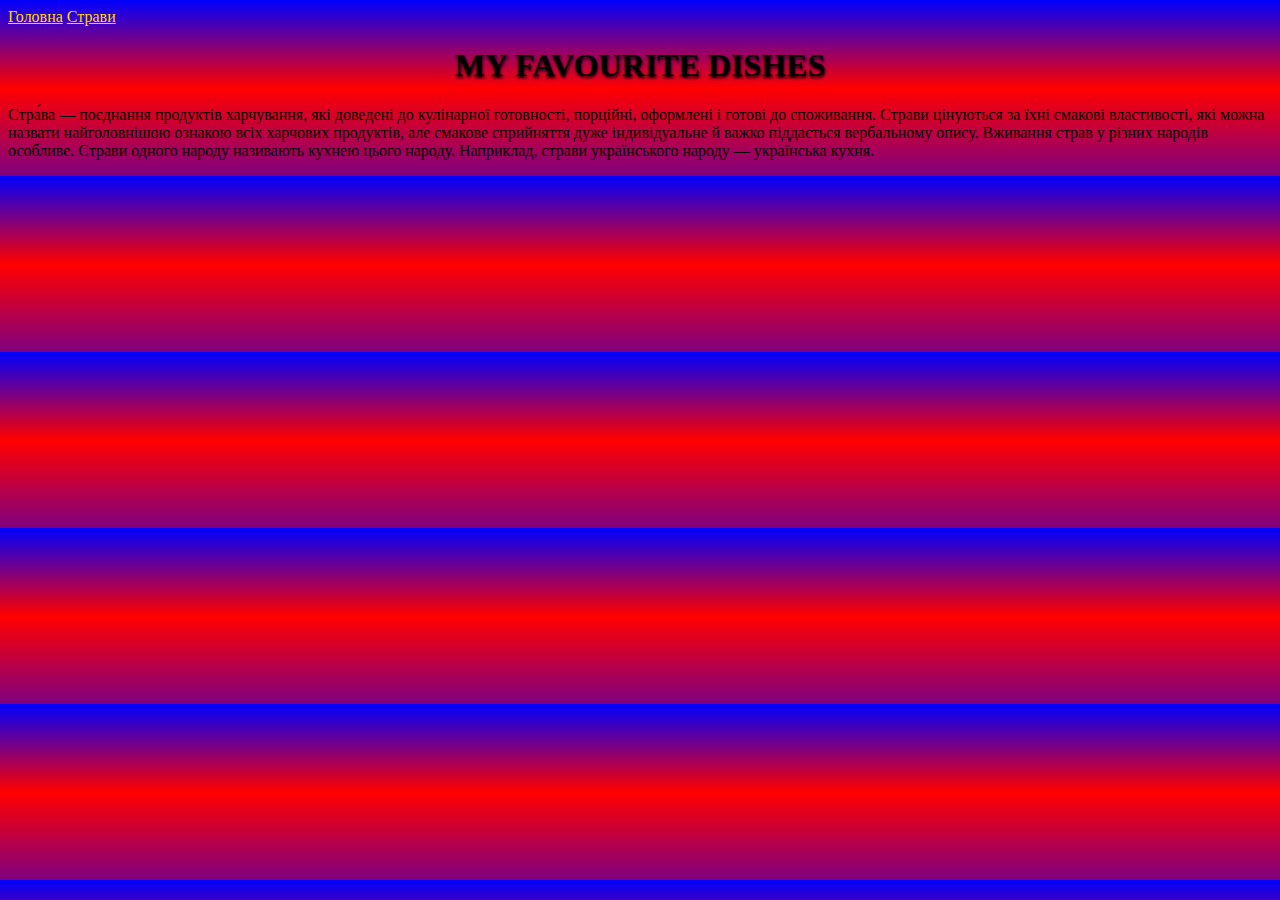
<file: index.html>
<!DOCTYPE html>
<html lang="en">
<head>
    <meta charset="UTF-8">
    <meta http-equiv="X-UA-Compatible" content="IE=edge">
    <meta name="viewport" content="width=device-width, initial-scale=1.0">
    <title>My favourite dishes</title>
    <link rel="stylesheet" href="Style.css">
</head>
<body class="body">
    <header>
        <a href="index.html">Головна</a>
        <a href="./dishes.html">Страви</a>
    </header>
    <h1 class="h1">My favourite dishes</h1>
<p>Стра́ва — поєднання продуктів харчування, які доведені до кулінарної готовності, порційні, оформлені і готові до споживання.

    Страви цінуються за їхні смакові властивості, які можна назвати найголовнішою ознакою всіх харчових продуктів, але смакове сприйняття дуже індивідуальне й важко піддається вербальному опису.
    
    Вживання страв у різних народів особливе. Страви одного народу називають кухнею цього народу. Наприклад, страви українського народу — українська кухня.</p>
</body>
</html>
</file>
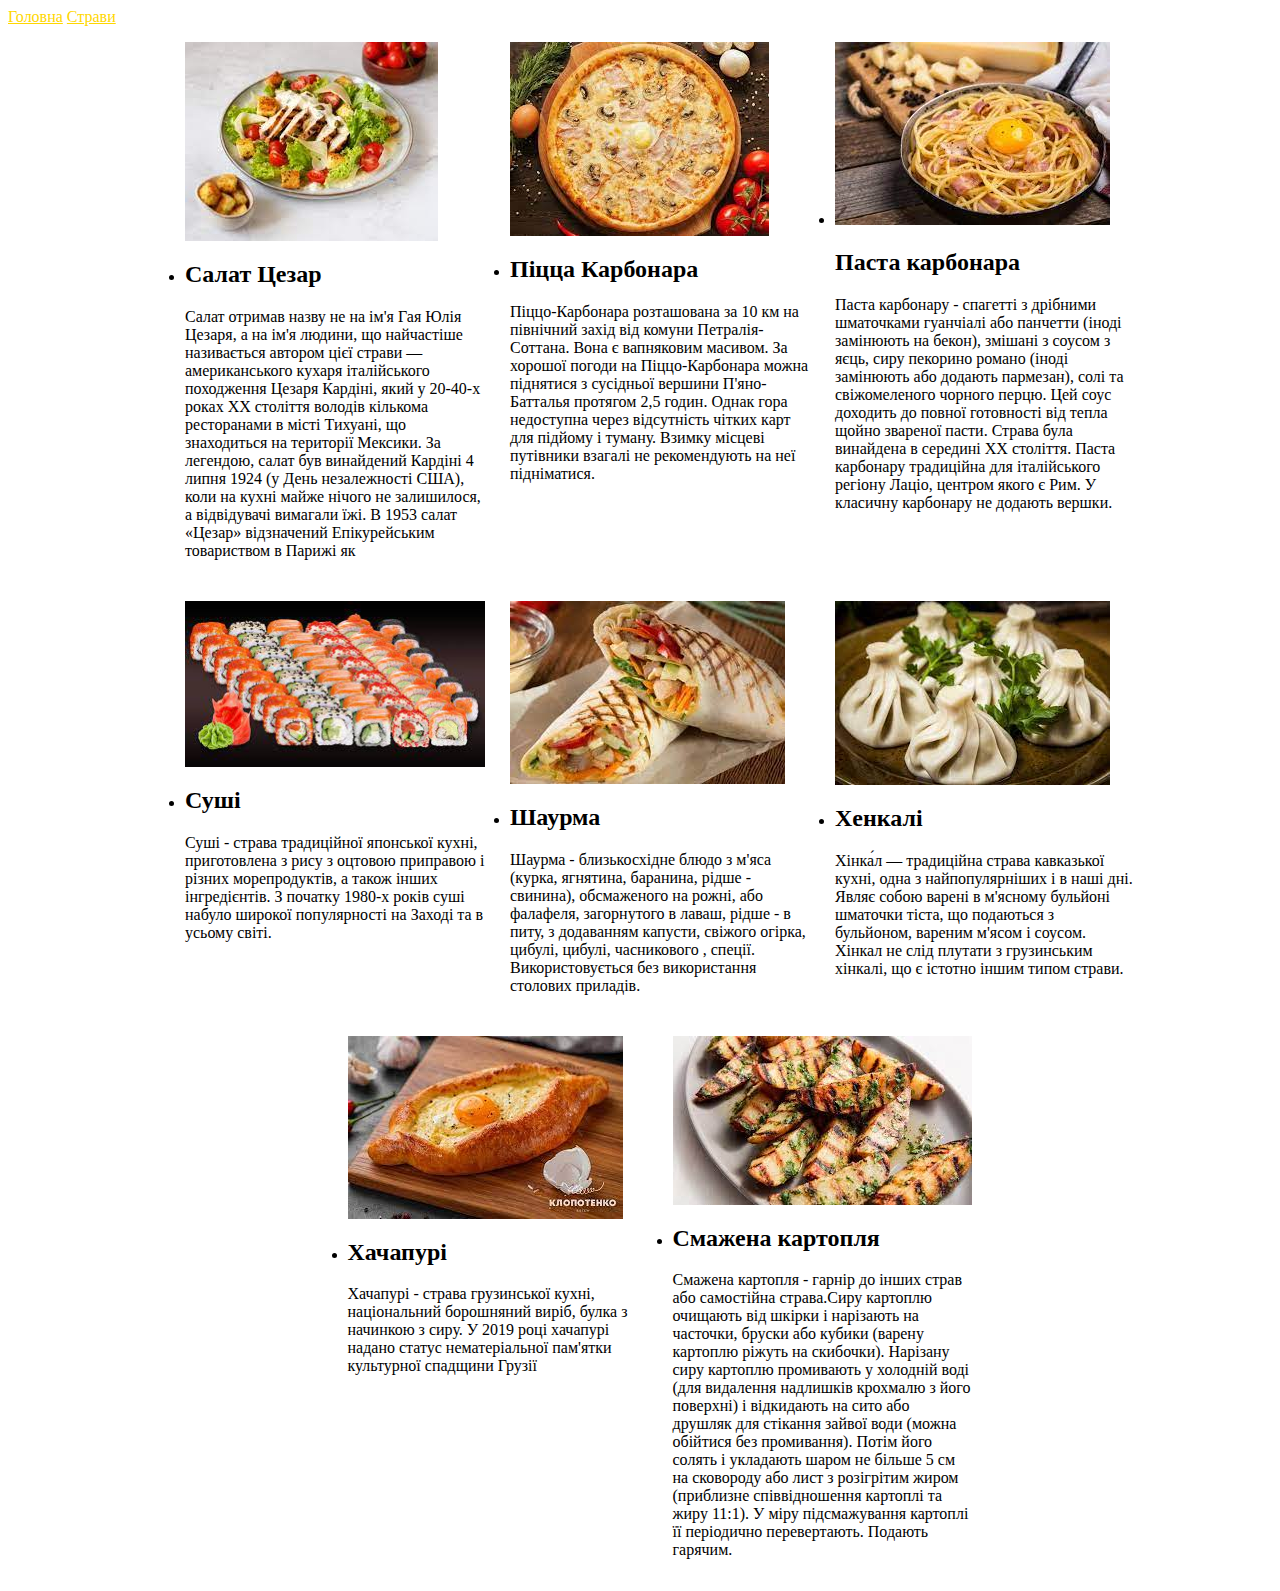
<file: dishes.html>
<!DOCTYPE html>
<html lang="en">
<head>
    <meta charset="UTF-8">
    <meta http-equiv="X-UA-Compatible" content="IE=edge">
    <meta name="viewport" content="width=device-width, initial-scale=1.0">
    <title>Document</title>
    <link rel="stylesheet"  href="Style.css">
</head>
<body>
    <header>
        <a href="index.html">Головна</a>
        <a href="./dishes.html">Страви</a>
    </header>
    <ul class="list">
        <li class="item">
            <img src="./images/cesar.jpg" alt="Салат цезар" class="photo">
            <h2 class="name">Салат Цезар</h2>
            <p class="text">Салат отримав назву не на ім'я Гая Юлія Цезаря, а на ім'я людини, що найчастіше називається автором цієї страви — американського кухаря італійського походження Цезаря Кардіні, який у 20-40-х роках XX століття володів кількома ресторанами в місті Тихуані, що знаходиться на території Мексики. За легендою, салат був винайдений Кардіні 4 липня 1924 (у День незалежності США), коли на кухні майже нічого не залишилося, а відвідувачі вимагали їжі. В 1953 салат «Цезар» відзначений Епікурейським товариством в Парижі як</p>
        </li>
        <li class="item">
            <img src="./images/pizza-karbonara.jpg" alt="Піцца Карбонара" class="photo">
            <h2 class="name">Піцца Карбонара</h2>
            <p class="text">Піццо-Карбонара розташована за 10 км на північний захід від комуни Петралія-Соттана. Вона є вапняковим масивом.
                За хорошої погоди на Піццо-Карбонара можна піднятися з сусідньої вершини П'яно-Батталья протягом 2,5 годин. Однак гора недоступна через відсутність чітких карт для підйому і туману. Взимку місцеві путівники взагалі не рекомендують на неї підніматися.</p>
        </li>
        <li class="item">
            <img src="./images/karbonara.jpg" alt="Паста Карбонара"photo">
            <h2 class="name">Паста карбонара</h2>
            <p class="text">Паста карбонару - спагетті з дрібними шматочками гуанчіалі або панчетти (іноді замінюють на бекон), змішані з соусом з яєць, сиру пекорино романо (іноді замінюють або додають пармезан), солі та свіжомеленого чорного перцю. Цей соус доходить до повної готовності від тепла щойно звареної пасти.
                Страва була винайдена в середині XX століття. Паста карбонару традиційна для італійського регіону Лаціо, центром якого є Рим. У класичну карбонару не додають вершки.</p>
        </li>
        <li class="item">
            <img src="./images/sushi.jpg" alt="Суші" class="photo">
            <h2 class="name">Суші</h2>
            <p class="text">Суші - страва традиційної японської кухні, приготовлена ​​з рису з оцтовою приправою і різних морепродуктів, а також інших інгредієнтів. З початку 1980-х років суші набуло широкої популярності на Заході та в усьому світі.</p>
        </li>
        <li class="item">
            <img src="./images/shaurma.jpg" alt="Шаурма" class="photo">
            <h2 class="name">Шаурма</h2>
            <p class="text">Шаурма - близькосхідне блюдо з м'яса (курка, ягнятина, баранина, рідше - свинина), обсмаженого на рожні, або фалафеля, загорнутого в лаваш, рідше - в питу, з додаванням капусти, свіжого огірка, цибулі, цибулі, часникового , спеції. Використовується без використання столових приладів.</p>
        </li>
        <li class="item">
            <img src="./images/henkali.jpg" alt="Хенкалі" class="photo">
            <h2 class="name">Хенкалі</h2>
            <p class="text">Хінка́л — традиційна страва кавказької кухні, одна з найпопулярніших і в наші дні. Являє собою варені в м'ясному бульйоні шматочки тіста, що подаються з бульйоном, вареним м'ясом і соусом.
                Хінкал не слід плутати з грузинським хінкалі, що є істотно іншим типом страви.</p>
        </li>
        <li class="item">
            <img src="./images/hachapuri.jpg" alt="Хачапурі" class="photo">
            <h2 class="name">Хачапурі</h2>
            <p class="text">Хачапурі - страва грузинської кухні, національний борошняний виріб, булка з начинкою з сиру. У 2019 році хачапурі надано статус нематеріальної пам'ятки культурної спадщини Грузії</p>
        </li>
        <li class="item">
            <img src="./images/grilled-potato.jpg" alt="Смажена картопля" class="photo">
            <h2 class="name">Смажена картопля</h2>
            <p class="text">Смажена картопля - гарнір до інших страв або самостійна страва.Сиру картоплю очищають від шкірки і нарізають на часточки, бруски або кубики (варену картоплю ріжуть на скибочки). Нарізану сиру картоплю промивають у холодній воді (для видалення надлишків крохмалю з його поверхні) і відкидають на сито або друшляк для стікання зайвої води (можна обійтися без промивання). Потім його солять і укладають шаром не більше 5 см на сковороду або лист з розігрітим жиром (приблизне співвідношення картоплі та жиру 11:1). У міру підсмажування картоплі її періодично перевертають. Подають гарячим.</p>
        </li>
    </ul>
</body>
</html>
</file>
<file: Style.css>
.list {
    display: flex;
    flex-wrap: wrap;
    gap: 25px;
    justify-content: center;
}

.item {
    width: 300px;
    border: 40px;
}

.body {
    background-color: darkgrey;
    background-image: linear-gradient(blue, red, purple);
}
.photo {
    display: block;
    max-width: 100%;
}
.h1 {
    text-align: center;
    text-transform: uppercase;
    text-shadow: 1px 2px 3px;
}
a {
    color: gold;
}
</file>
